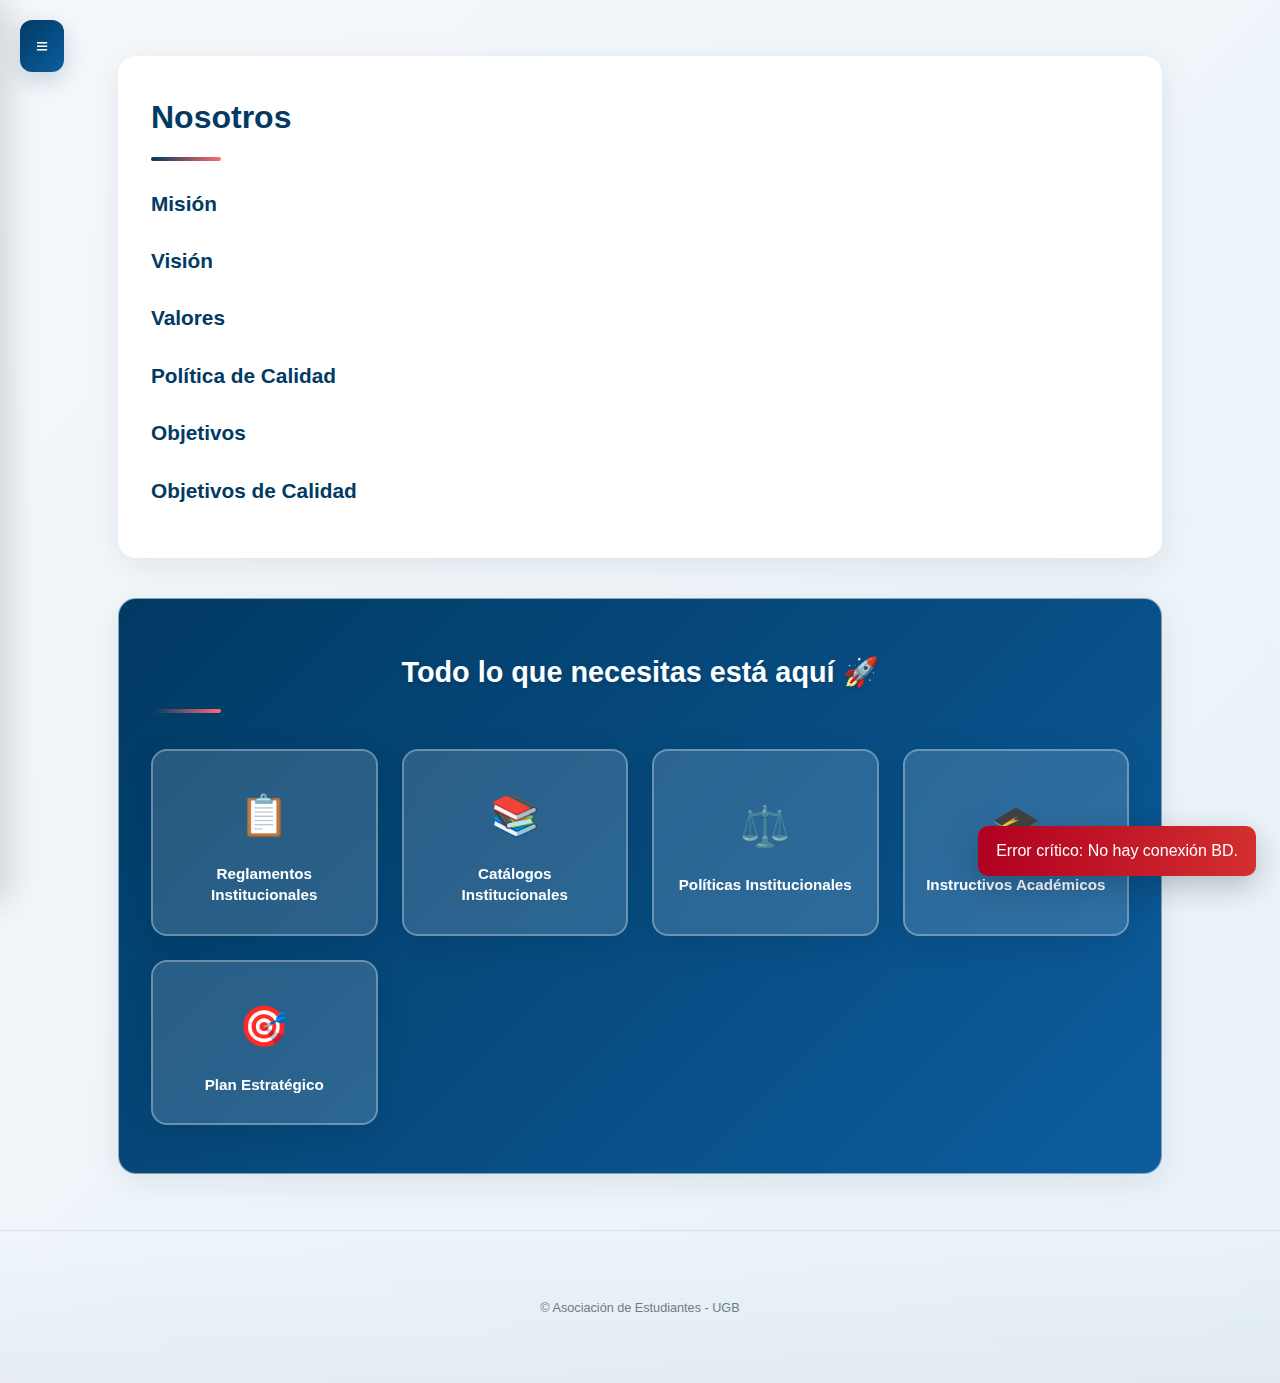
<file: about.html>
<!doctype html>
<html lang="es">
<head>
  <meta charset="utf-8" />
  <meta name="viewport" content="width=device-width, initial-scale=1" />
  <title>Nosotros - AESFACT</title>
  <link rel="stylesheet" href="css/styles.css">
</head>
<body>
  <button id="sidebar-toggle" class="sidebar-toggle">≡</button>
  <aside id="sidebar" class="sidebar">
    <div class="sidebar-logo">
      <img id="logo-img" src="img/Logo.jpg" alt="Logo AESFACT">
    </div>
    <div class="sidebar-header">
      <h2>Menú</h2>
    </div>
    <nav id="sidebar-nav" class="sidebar-nav"></nav>
  </aside>
  <div id="sidebar-overlay" class="sidebar-overlay"></div>

  <main class="container">
    <section class="card">
      <h2>Nosotros</h2>
      <h3>Misión</h3>
      <p id="mision"></p>
      <h3>Visión</h3>
      <p id="vision"></p>
      <h3>Valores</h3>
      <ul id="valores"></ul>
      <h3>Política de Calidad</h3>
      <p id="politica"></p>
      <h3>Objetivos</h3>
      <ul id="objetivos"></ul>
      <h3>Objetivos de Calidad</h3>
      <ul id="objetivos-calidad"></ul>
    </section>

    <section class="card resources-section">
      <h2>Todo lo que necesitas está aquí 🚀</h2>
      <div class="resources-grid">
        <a href="https://ugb.edu.sv/reglamentos/" target="_blank" rel="noopener noreferrer" class="resource-btn">
          <span class="btn-icon">📋</span>
          <span class="btn-text">Reglamentos Institucionales</span>
        </a>
        <a href="https://ugb.edu.sv/catalogos/" target="_blank" rel="noopener noreferrer" class="resource-btn">
          <span class="btn-icon">📚</span>
          <span class="btn-text">Catálogos Institucionales</span>
        </a>
        <a href="https://ugb.edu.sv/politicas/" target="_blank" rel="noopener noreferrer" class="resource-btn">
          <span class="btn-icon">⚖️</span>
          <span class="btn-text">Políticas Institucionales</span>
        </a>
        <a href="https://ugb.edu.sv/instructivos/" target="_blank" rel="noopener noreferrer" class="resource-btn">
          <span class="btn-icon">🎓</span>
          <span class="btn-text">Instructivos Académicos</span>
        </a>
        <a href="https://ugb.edu.sv/wp-content/download/pdf/Plan%20Estrat%C3%A9gico%20Institucional_Resumen.pdf" target="_blank" rel="noopener noreferrer" class="resource-btn">
          <span class="btn-icon">🎯</span>
          <span class="btn-text">Plan Estratégico</span>
        </a>
      </div>
    </section>
  </main>

  <footer class="site-footer"><div class="container"><small>&copy; Asociación de Estudiantes - UGB</small></div></footer>
  <script src="js/app.js"></script>
</body>
</html>
</file>
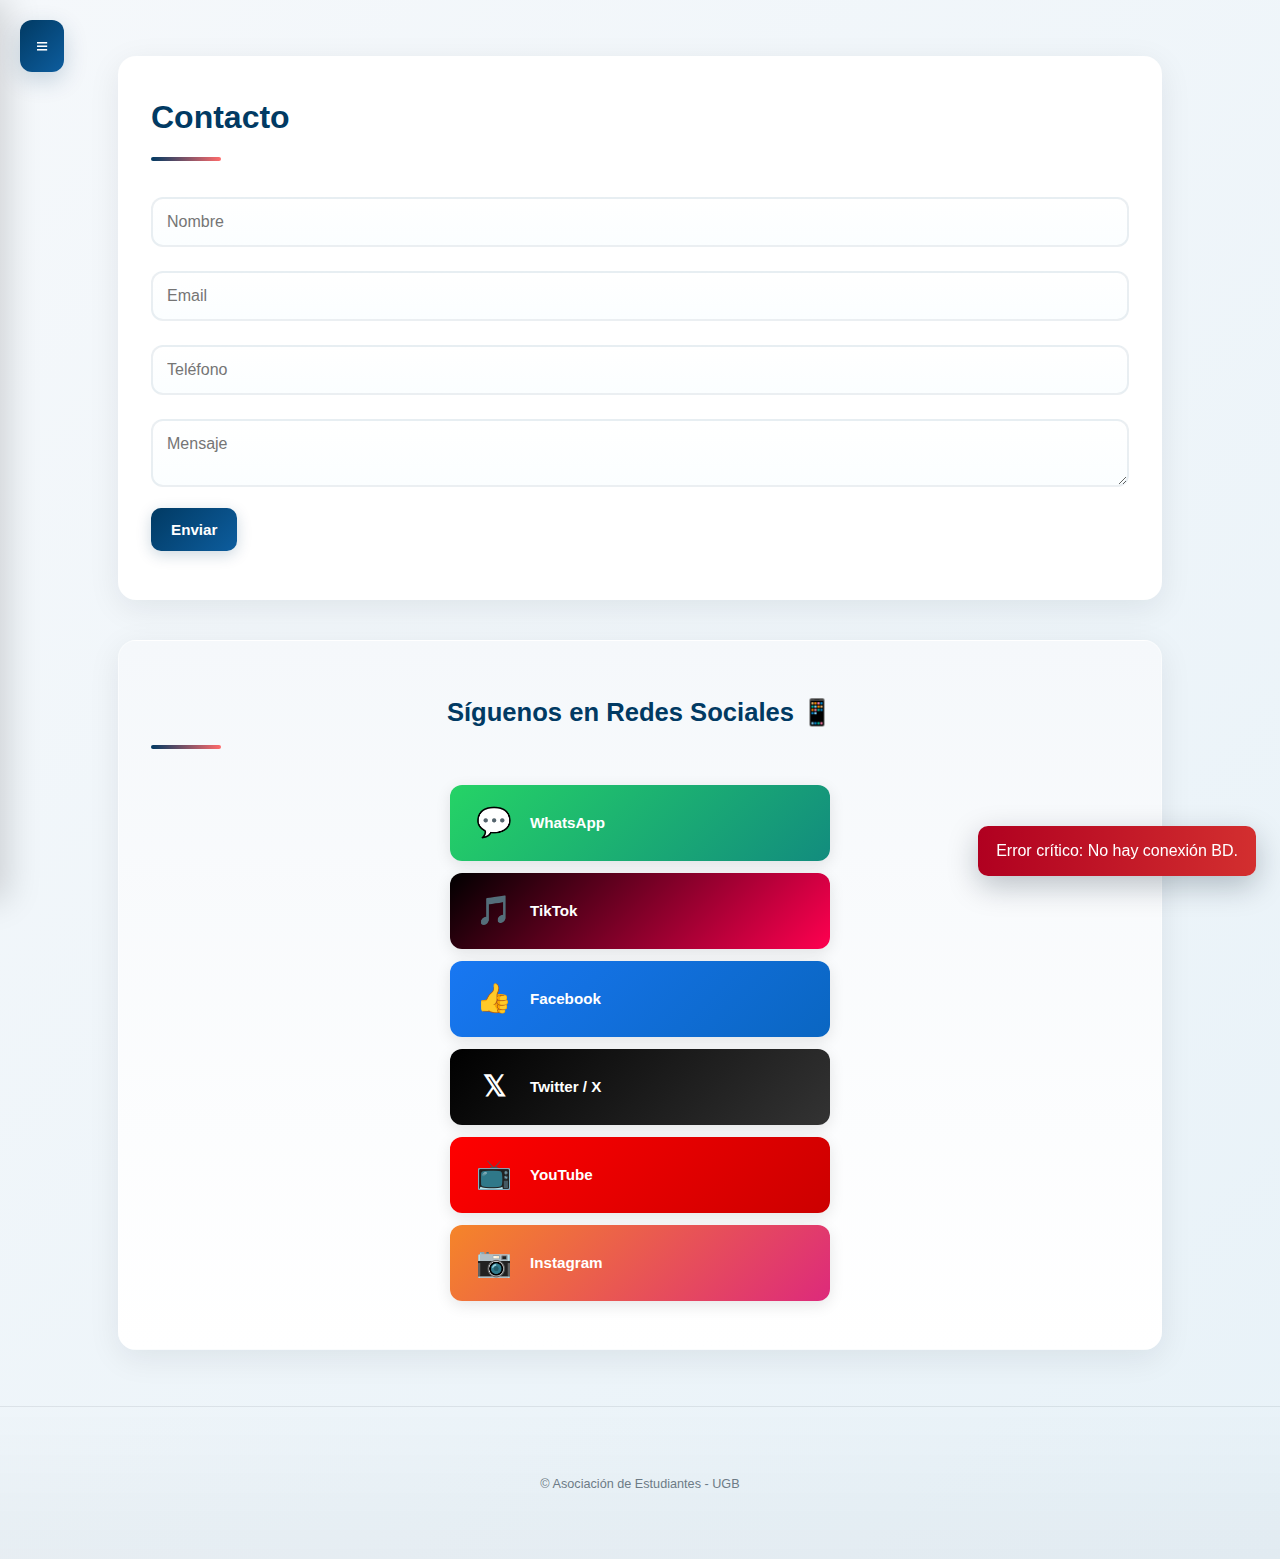
<file: contact.html>
<!doctype html>
<html lang="es">
<head>
  <meta charset="utf-8" />
  <meta name="viewport" content="width=device-width, initial-scale=1" />
  <title>Contacto - AESFACT</title>
  <link rel="stylesheet" href="css/styles.css">
</head>
<body>
  <button id="sidebar-toggle" class="sidebar-toggle">≡</button>
  <aside id="sidebar" class="sidebar">
    <div class="sidebar-logo">
      <img id="logo-img" src="img/Logo.jpg" alt="Logo AESFACT">
    </div>
    <div class="sidebar-header">
      <h2>Menú</h2>
    </div>
    <nav id="sidebar-nav" class="sidebar-nav"></nav>
  </aside>
  <div id="sidebar-overlay" class="sidebar-overlay"></div>

  <main class="container">
    <section class="card">
      <h2>Contacto</h2>
      <form id="contact-form">
        <input id="contact-name" placeholder="Nombre" required>
        <input id="contact-email" type="email" placeholder="Email" required>
        <input id="contact-phone" placeholder="Teléfono">
        <textarea id="contact-message" placeholder="Mensaje"></textarea>
        <button class="btn" type="submit">Enviar</button>
      </form>
      <p id="contact-sent" class="muted"></p>
    </section>

    <section class="card social-section">
      <h2>Síguenos en Redes Sociales 📱</h2>
      <div class="social-buttons">
        <a href="https://api.whatsapp.com/send/?phone=50326456500&text&app_absent=0" target="_blank" rel="noopener noreferrer" class="social-btn whatsapp">
          <span class="social-icon">💬</span>
          <span class="social-text">WhatsApp</span>
        </a>
        <a href="https://www.tiktok.com/@ugb.sv" target="_blank" rel="noopener noreferrer" class="social-btn tiktok">
          <span class="social-icon">🎵</span>
          <span class="social-text">TikTok</span>
        </a>
        <a href="https://www.facebook.com/ugboficial" target="_blank" rel="noopener noreferrer" class="social-btn facebook">
          <span class="social-icon">👍</span>
          <span class="social-text">Facebook</span>
        </a>
        <a href="https://twitter.com/ugb_sv" target="_blank" rel="noopener noreferrer" class="social-btn twitter">
          <span class="social-icon">𝕏</span>
          <span class="social-text">Twitter / X</span>
        </a>
        <a href="https://www.youtube.com/@ugb_sv" target="_blank" rel="noopener noreferrer" class="social-btn youtube">
          <span class="social-icon">📺</span>
          <span class="social-text">YouTube</span>
        </a>
        <a href="https://www.instagram.com/ugb.sv/" target="_blank" rel="noopener noreferrer" class="social-btn instagram">
          <span class="social-icon">📷</span>
          <span class="social-text">Instagram</span>
        </a>
      </div>
    </section>
  </main>

  <footer class="site-footer"><div class="container"><small>&copy; Asociación de Estudiantes - UGB</small></div></footer>
  <script src="js/app.js"></script>
</body>
</html>
</file>
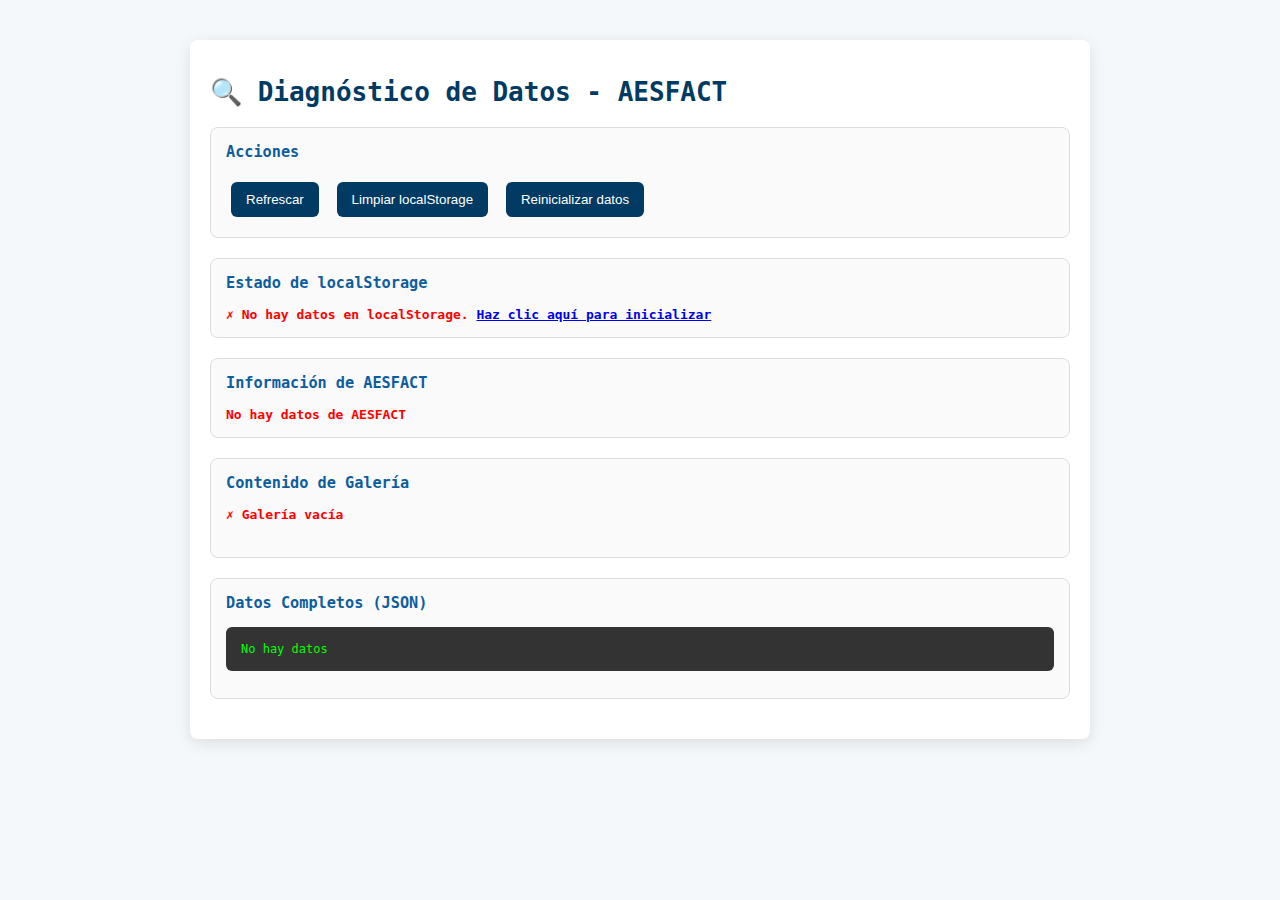
<file: diagnostico.html>
<!DOCTYPE html>
<html lang="es">
<head>
    <meta charset="UTF-8">
    <meta name="viewport" content="width=device-width, initial-scale=1.0">
    <title>Diagnóstico - AESFACT</title>
    <style>
        body { font-family: monospace; max-width: 900px; margin: 20px auto; padding: 20px; background: #f5f8fb; }
        .container { background: white; padding: 20px; border-radius: 8px; box-shadow: 0 4px 16px rgba(0,0,0,0.1); }
        h1 { color: #013a63; }
        .section { margin: 20px 0; border: 1px solid #ddd; padding: 15px; border-radius: 8px; background: #fafafa; }
        .section h3 { margin-top: 0; color: #0d5d9e; }
        pre { background: #333; color: #0f0; padding: 15px; border-radius: 6px; overflow-x: auto; font-size: 12px; }
        .gallery-list { display: flex; gap: 10px; flex-wrap: wrap; margin: 10px 0; }
        .gallery-item { width: 100px; height: 100px; border: 2px solid #ddd; border-radius: 6px; background: #f0f0f0; display: flex; align-items: center; justify-content: center; font-size: 12px; overflow: hidden; }
        .gallery-item img { width: 100%; height: 100%; object-fit: cover; }
        .success { color: green; font-weight: bold; }
        .error { color: red; font-weight: bold; }
        button { background: #013a63; color: white; border: none; padding: 10px 15px; border-radius: 6px; cursor: pointer; margin: 5px; }
        button:hover { background: #0d5d9e; }
    </style>
</head>
<body>
    <div class="container">
        <h1>🔍 Diagnóstico de Datos - AESFACT</h1>
        
        <div class="section">
            <h3>Acciones</h3>
            <button onclick="location.reload()">Refrescar</button>
            <button onclick="clearData()">Limpiar localStorage</button>
            <button onclick="location.href='initialize.html'">Reinicializar datos</button>
        </div>

        <div class="section">
            <h3>Estado de localStorage</h3>
            <div id="storage-status"></div>
        </div>

        <div class="section">
            <h3>Información de AESFACT</h3>
            <div id="aesfact-info"></div>
        </div>

        <div class="section">
            <h3>Contenido de Galería</h3>
            <div id="gallery-info"></div>
            <div id="gallery-preview" class="gallery-list"></div>
        </div>

        <div class="section">
            <h3>Datos Completos (JSON)</h3>
            <pre id="full-data"></pre>
        </div>
    </div>

    <script>
        const STORAGE_KEY = 'aesfact_data_v1';

        function clearData() {
            if (confirm('¿Estás seguro de que deseas limpiar todos los datos?')) {
                localStorage.removeItem(STORAGE_KEY);
                alert('localStorage limpiado');
                location.reload();
            }
        }

        function readData() {
            try {
                const raw = localStorage.getItem(STORAGE_KEY);
                return raw ? JSON.parse(raw) : null;
            } catch (e) {
                return null;
            }
        }

        const data = readData();

        // Storage status
        const storageEl = document.getElementById('storage-status');
        if (data) {
            storageEl.innerHTML = '<span class="success">✓ Datos encontrados en localStorage</span>';
        } else {
            storageEl.innerHTML = '<span class="error">✗ No hay datos en localStorage. <a href="initialize.html">Haz clic aquí para inicializar</a></span>';
        }

        // AESFACT info
        const aesEl = document.getElementById('aesfact-info');
        if (data && data.aesfact) {
            const aes = data.aesfact;
            aesEl.innerHTML = `
                <p><strong>Año:</strong> ${aes.year}</p>
                <p><strong>Imagen guardada:</strong> ${aes.image ? '✓ Sí (' + Math.round(aes.image.length / 1024) + ' KB)' : '✗ No'}</p>
                ${aes.image ? '<p><img src="' + aes.image + '" style="max-width: 200px; border: 2px solid #ddd; border-radius: 6px;"></p>' : ''}
            `;
        } else {
            aesEl.innerHTML = '<span class="error">No hay datos de AESFACT</span>';
        }

        // Gallery info
        const galEl = document.getElementById('gallery-info');
        const galPreview = document.getElementById('gallery-preview');
        if (data && data.gallery && data.gallery.length > 0) {
            galEl.innerHTML = `<span class="success">✓ Galería con ${data.gallery.length} imagen(es)</span>`;
            data.gallery.forEach((img, idx) => {
                const div = document.createElement('div');
                div.className = 'gallery-item';
                if (img && img.startsWith('data:')) {
                    div.innerHTML = '<img src="' + img + '">';
                } else {
                    div.innerHTML = '<span style="font-size: 10px;">URL: ' + (img ? img.substring(0, 20) + '...' : 'vacío') + '</span>';
                }
                galPreview.appendChild(div);
            });
        } else {
            galEl.innerHTML = '<span class="error">✗ Galería vacía</span>';
        }

        // Full data
        const fullEl = document.getElementById('full-data');
        if (data) {
            fullEl.textContent = JSON.stringify(data, null, 2).substring(0, 2000) + '\n... (datos truncados para brevedad)';
        } else {
            fullEl.textContent = 'No hay datos';
        }
    </script>
</body>
</html>
</file>
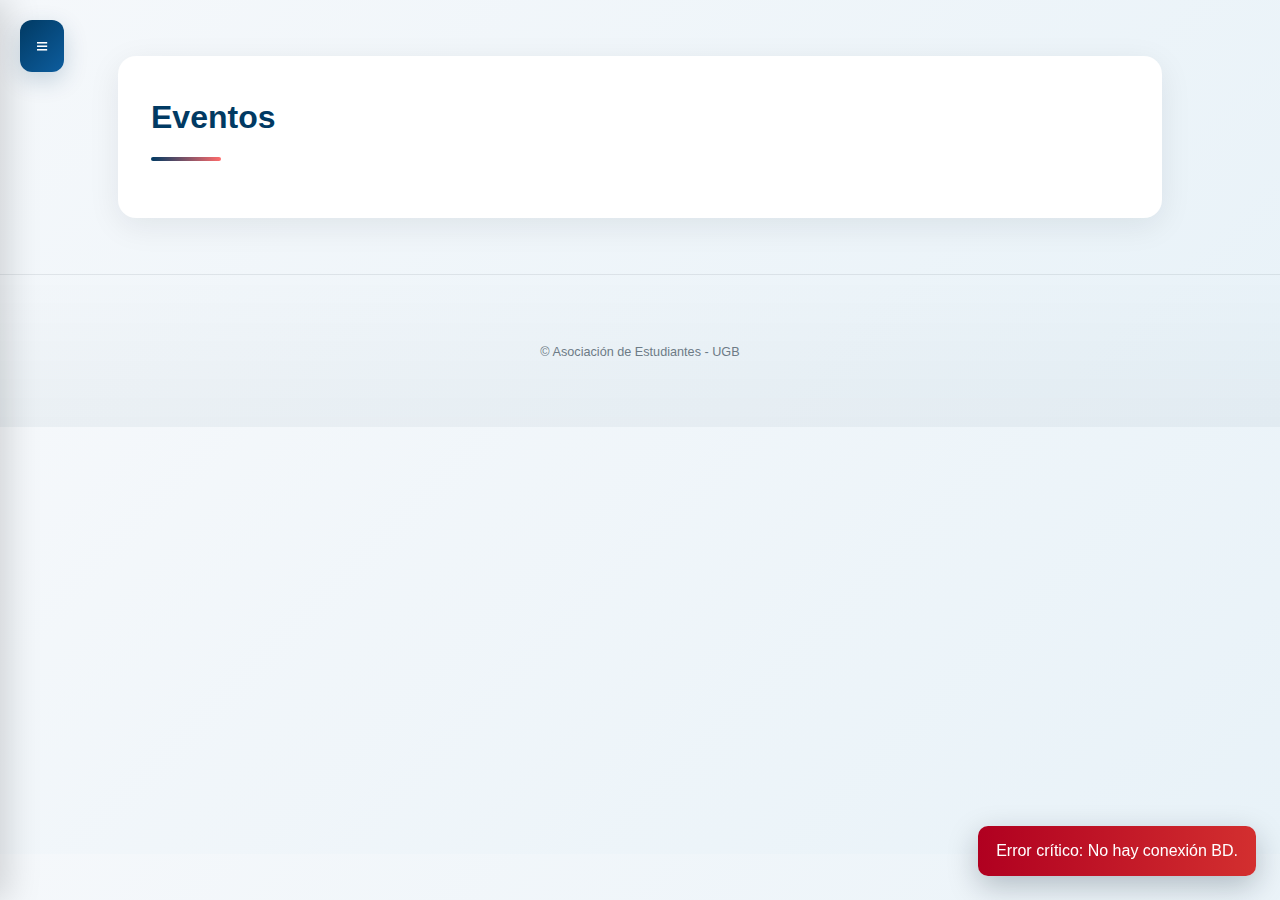
<file: events.html>
<!doctype html>
<html lang="es">
<head>
  <meta charset="utf-8" />
  <meta name="viewport" content="width=device-width, initial-scale=1" />
  <title>Eventos - AESFACT</title>
  <link rel="stylesheet" href="css/styles.css">
</head>
<body>
  <button id="sidebar-toggle" class="sidebar-toggle">≡</button>
  <aside id="sidebar" class="sidebar">
    <div class="sidebar-logo">
      <img id="logo-img" src="img/Logo.jpg" alt="Logo AESFACT">
    </div>
    <div class="sidebar-header">
      <h2>Menú</h2>
    </div>
    <nav id="sidebar-nav" class="sidebar-nav"></nav>
  </aside>
  <div id="sidebar-overlay" class="sidebar-overlay"></div>

  <main class="container">
    <section class="card">
      <h2>Eventos</h2>
      <div id="events-list" class="grid"></div>
    </section>
  </main>

  <footer class="site-footer"><div class="container"><small>&copy; Asociación de Estudiantes - UGB</small></div></footer>
  <script src="js/app.js"></script>
</body>
</html>
</file>
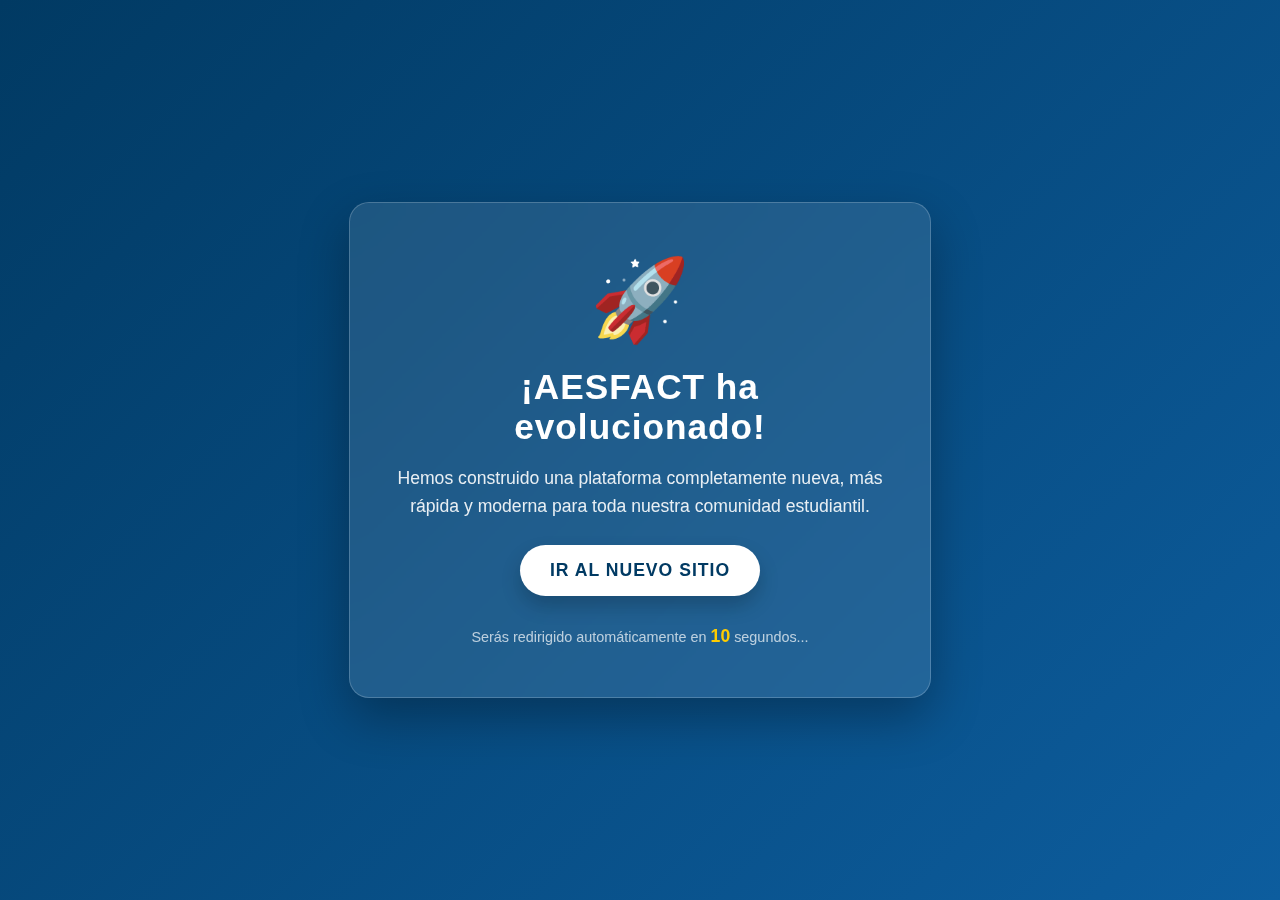
<file: mantenimiento.html>
<!DOCTYPE html>
<html lang="es">
<head>
    <meta charset="UTF-8">
    <meta name="viewport" content="width=device-width, initial-scale=1.0">
    <title>¡Nos Mudamos! - AESFACT</title>
    <style>
        :root {
            --blue-accent: #013a63;
            --blue-light: #0d5d9e;
            --bg-color: #f5f8fb;
        }
        
        body {
            margin: 0;
            padding: 0;
            font-family: 'Segoe UI', Tahoma, Geneva, Verdana, sans-serif;
            background: linear-gradient(135deg, var(--blue-accent), var(--blue-light));
            height: 100vh;
            display: flex;
            align-items: center;
            justify-content: center;
            color: #ffffff;
            text-align: center;
            overflow: hidden;
        }

        .container {
            background: rgba(255, 255, 255, 0.1);
            backdrop-filter: blur(10px);
            padding: 50px 40px;
            border-radius: 20px;
            box-shadow: 0 20px 50px rgba(0, 0, 0, 0.3);
            border: 1px solid rgba(255, 255, 255, 0.2);
            max-width: 500px;
            width: 90%;
            animation: floatUp 0.8s ease-out forwards;
        }

        .icon {
            font-size: 5rem;
            margin-bottom: 20px;
            animation: liftoff 2s infinite alternate ease-in-out;
            display: inline-block;
        }

        h1 {
            font-size: 2.2rem;
            margin: 0 0 15px 0;
            font-weight: 800;
            letter-spacing: 1px;
        }

        p {
            font-size: 1.1rem;
            line-height: 1.6;
            margin-bottom: 25px;
            color: rgba(255, 255, 255, 0.9);
        }

        .btn {
            display: inline-block;
            background: #ffffff;
            color: var(--blue-accent);
            text-decoration: none;
            padding: 15px 30px;
            font-size: 1.1rem;
            font-weight: bold;
            border-radius: 50px;
            box-shadow: 0 10px 20px rgba(0, 0, 0, 0.2);
            transition: all 0.3s ease;
            text-transform: uppercase;
            letter-spacing: 1px;
        }

        .btn:hover {
            transform: translateY(-5px) scale(1.05);
            box-shadow: 0 15px 25px rgba(0, 0, 0, 0.3);
            background: #f0f0f0;
        }

        .countdown-text {
            margin-top: 30px;
            font-size: 0.9rem;
            color: rgba(255, 255, 255, 0.7);
        }

        #timer {
            font-weight: bold;
            color: #ffcc00;
            font-size: 1.1rem;
        }

        /* Animaciones */
        @keyframes floatUp {
            from { opacity: 0; transform: translateY(40px); }
            to { opacity: 1; transform: translateY(0); }
        }

        @keyframes liftoff {
            from { transform: translateY(0px); }
            to { transform: translateY(-15px); }
        }
    </style>
</head>
<body>

    <div class="container">
        <div class="icon">🚀</div>
        <h1>¡AESFACT ha evolucionado!</h1>
        <p>Hemos construido una plataforma completamente nueva, más rápida y moderna para toda nuestra comunidad estudiantil.</p>
        
        <a href="https://aesfact.github.io/aesfact-web2/" class="btn" id="redirect-btn">Ir al Nuevo Sitio</a>

        <div class="countdown-text">
            Serás redirigido automáticamente en <span id="timer">10</span> segundos...
        </div>
    </div>

    <script>
        // 1. Pon aquí el enlace de tu nueva página web
        const NUEVA_WEB = "https://aesfact.github.io/aesfact-web2/"; 
        
        let segundosRestantes = 10;
        const timerElement = document.getElementById('timer');
        const btnElement = document.getElementById('redirect-btn');

        // Asegurar que el botón también apunte al lugar correcto dinámicamente
        btnElement.href = NUEVA_WEB;

        // 2. Iniciar el contador regresivo
        const intervalo = setInterval(() => {
            segundosRestantes--;
            timerElement.textContent = segundosRestantes;

            if (segundosRestantes <= 0) {
                clearInterval(intervalo);
                window.location.href = NUEVA_WEB; // Teletransporte automático
            }
        }, 1000); // 1000 milisegundos = 1 segundo
    </script>

</body>
</html>
</file>
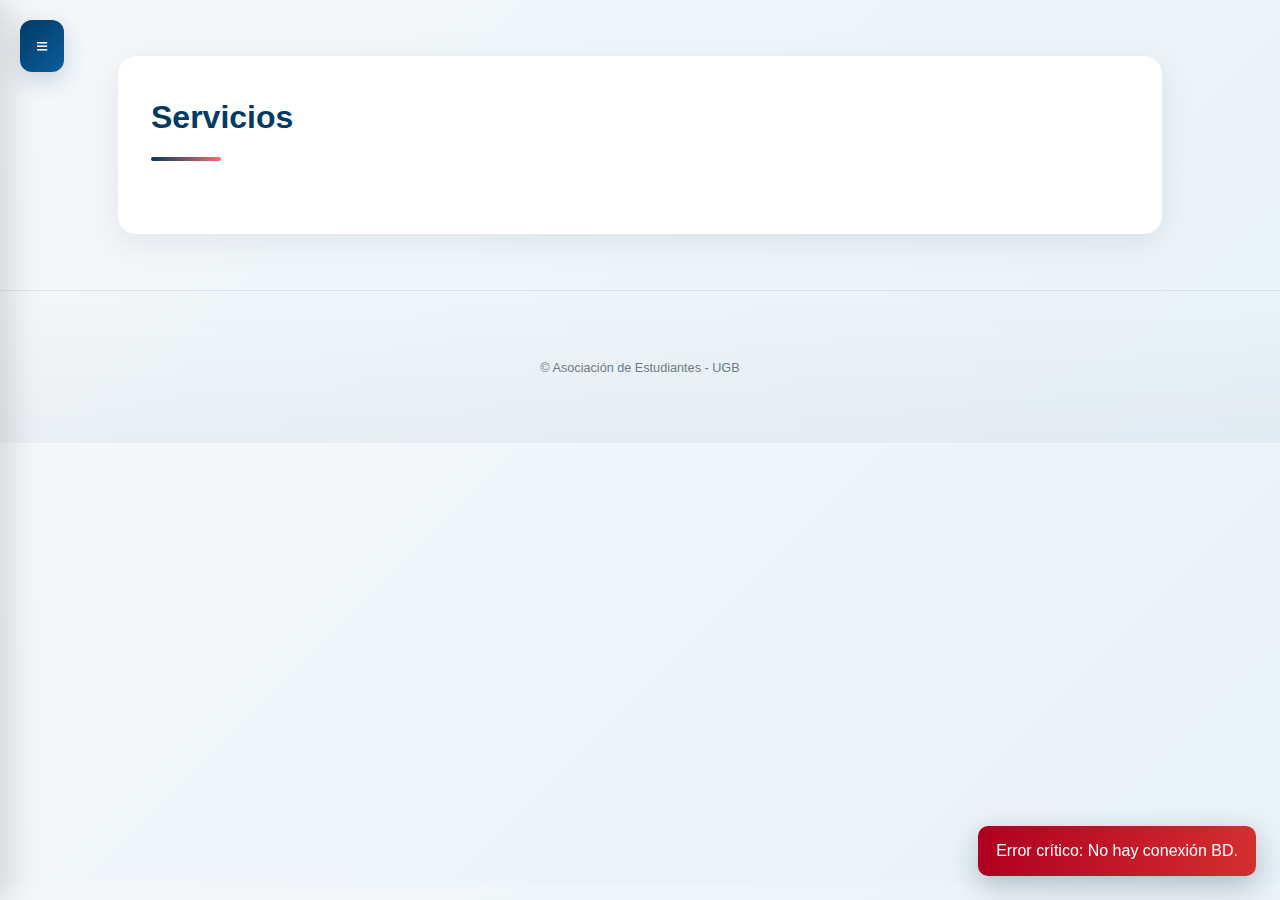
<file: services.html>
<!doctype html>
<html lang="es">
<head>
  <meta charset="utf-8" />
  <meta name="viewport" content="width=device-width, initial-scale=1" />
  <title>Servicios - AESFACT</title>
  <link rel="stylesheet" href="css/styles.css">
</head>
<body>
  <button id="sidebar-toggle" class="sidebar-toggle">≡</button>
  <aside id="sidebar" class="sidebar">
    <div class="sidebar-logo">
      <img id="logo-img" src="img/Logo.jpg" alt="Logo AESFACT">
    </div>
    <div class="sidebar-header">
      <h2>Menú</h2>
    </div>
    <nav id="sidebar-nav" class="sidebar-nav"></nav>
  </aside>
  <div id="sidebar-overlay" class="sidebar-overlay"></div>

  <main class="container">
    <section class="card">
      <h2>Servicios</h2>
      <ul id="services-list" class="grid"></ul>
    </section>
  </main>

  <footer class="site-footer"><div class="container"><small>&copy; Asociación de Estudiantes - UGB</small></div></footer>
  <script src="js/app.js"></script>
</body>
</html>
</file>
<file: css/styles.css>
:root{
  --blue:#04293a;
  --blue-accent:#013a63;
  --blue-light:#0d5d9e;
  --bg:#f5f8fb;
  --card:#ffffff;
  --muted:#6d7b86;
  --accent:#ff6b6b;
  --glass: rgba(255,255,255,0.6);
}
*{box-sizing:border-box}
body{font-family:'Segoe UI', Trebuchet MS, sans-serif;margin:0;background:linear-gradient(135deg,var(--bg),#e8f2f8);color:var(--blue-accent);-webkit-font-smoothing:antialiased;line-height:1.6}
html{scroll-behavior:smooth}
.container{max-width:1100px;margin:0 auto;padding:28px}

/* Sidebar */
.sidebar-toggle{position:fixed;top:20px;left:20px;z-index:60;background:linear-gradient(135deg,var(--blue-accent),var(--blue-light));color:var(--card);border:0;padding:14px 16px;border-radius:12px;cursor:pointer;font-weight:700;font-size:1.3rem;box-shadow:0 8px 24px rgba(1,58,99,0.2);transition:all .3s ease}
.sidebar-toggle:hover{transform:translateY(-3px);box-shadow:0 12px 32px rgba(1,58,99,0.3)}
.sidebar-toggle:active{transform:translateY(-1px)}
.sidebar{position:fixed;left:-320px;top:0;width:320px;height:100vh;background:linear-gradient(180deg,var(--blue-accent),var(--blue));color:var(--card);backdrop-filter:blur(10px);z-index:55;transition:left .35s cubic-bezier(0.4,0,0.2,1);overflow-y:auto;box-shadow:8px 0 32px rgba(0,0,0,0.15)}
.sidebar.open{left:0}
.sidebar-logo{padding:28px 20px;text-align:center;border-bottom:1px solid rgba(255,255,255,0.1);background:linear-gradient(180deg,rgba(255,255,255,0.05),transparent)}
.sidebar-logo img{width:90px;height:90px;border-radius:50%;object-fit:cover;border:4px solid rgba(255,255,255,0.2);transition:all .3s ease;box-shadow:0 4px 12px rgba(0,0,0,0.2)}
.sidebar-logo img:hover{transform:scale(1.1) rotate(5deg);border-color:var(--accent)}
.sidebar-header{padding:18px 20px;border-bottom:1px solid rgba(255,255,255,0.1)}
.sidebar-header h2{margin:0;font-size:0.95rem;color:rgba(255,255,255,0.9);text-transform:uppercase;letter-spacing:1.2px;font-weight:700}
.sidebar-nav{padding:12px 0;list-style:none;margin:0}
.sidebar-nav a{display:block;padding:14px 20px;color:rgba(255,255,255,0.8);text-decoration:none;transition:all .25s ease;border-left:4px solid transparent;font-weight:500}
.sidebar-nav a:hover{background:rgba(255,255,255,0.08);color:var(--card);border-left-color:var(--accent);padding-left:24px}
.sidebar-nav a.active{background:rgba(255,255,255,0.12);color:var(--card);border-left-color:var(--accent)}
.sidebar-overlay{position:fixed;top:0;left:0;right:0;bottom:0;background:rgba(0,0,0,0.5);z-index:50;opacity:0;pointer-events:none;transition:opacity .35s ease;backdrop-filter:blur(2px)}
.sidebar-overlay.open{opacity:1;pointer-events:auto}

.site-header{background:transparent;padding:0;margin-bottom:0}
.site-header .container{padding-left:28px;padding-right:28px}
.brand{margin:0;font-weight:700;color:var(--blue-accent);font-size:1.1rem;display:none}
.hero{padding:64px 12px 40px;text-align:center;margin-left:60px}
.hero h2{margin:6px 0;font-size:2rem;color:var(--blue-accent)}
.hero p{color:var(--muted);margin-top:6px}
.links-grid{display:grid;grid-template-columns:repeat(auto-fit,minmax(160px,1fr));gap:14px;margin-top:22px}
.link-card{display:block;text-decoration:none;color:var(--blue-accent);padding:18px;border-radius:12px;background:linear-gradient(180deg,var(--card),#fbfeff);box-shadow:0 10px 30px rgba(2,24,38,0.05);text-align:center;font-weight:700}
.card{background:var(--card);padding:32px;border-radius:18px;margin:28px 0;box-shadow:0 8px 32px rgba(2,24,38,0.08);transition:all .3s cubic-bezier(0.4,0,0.2,1);border:1px solid rgba(255,255,255,0.5);line-height:1.8}
.card:hover{transform:translateY(-8px);box-shadow:0 20px 48px rgba(2,24,38,0.15)}
.card h2{color:var(--blue-accent);font-size:2rem;margin-top:0;margin-bottom:24px;position:relative;padding-bottom:14px;font-weight:700}
.card h2::after{content:'';position:absolute;bottom:0;left:0;width:70px;height:4px;background:linear-gradient(90deg,var(--blue-accent),var(--accent));border-radius:2px;animation:slideIn .6s ease}
.card h3{color:var(--blue-accent);font-size:1.3rem;margin-top:20px;margin-bottom:14px;font-weight:600}
.card h4{color:var(--blue-light);font-size:1.1rem;margin-top:12px;margin-bottom:8px;font-weight:600}
.muted{color:var(--muted);font-size:0.95rem;font-weight:500}
input,textarea,select{width:100%;padding:14px;margin:12px 0;border:2px solid rgba(3,55,87,0.08);border-radius:12px;background:linear-gradient(180deg,#fff,#fbfeff);transition:all .3s ease;font-size:1rem;font-family:inherit}
input:focus,textarea:focus,select:focus{outline:none;border-color:var(--blue-light);box-shadow:0 0 0 4px rgba(13,93,158,0.1);background:#fff}
.site-footer{padding:36px 0;text-align:center;color:var(--muted);background:linear-gradient(180deg,transparent,rgba(2,24,38,0.03));border-top:1px solid rgba(2,24,38,0.05);font-size:0.95rem}
.admin .card{max-width:900px;margin:12px auto}
.hidden{display:none}

/* Login panel tweaks */
.login-panel{max-width:480px;margin:72px auto;padding:36px;text-align:center;border-radius:16px}
.login-panel h2{margin:0 0 8px;color:var(--blue-accent)}
.login-panel input{padding:14px;margin:10px 0;border-radius:10px;font-size:1rem}


/* Listas de valores */
#valores{list-style:none;padding:0;margin:0}
#valores li{padding:18px 20px;background:linear-gradient(135deg,rgba(13,93,158,0.08),rgba(255,107,107,0.05));border-left:5px solid var(--blue-light);border-radius:10px;margin-bottom:14px;transition:all .3s cubic-bezier(0.4,0,0.2,1);font-weight:500;color:var(--blue-accent);position:relative;padding-left:28px}
#valores li::before{content:'✓';position:absolute;left:10px;color:var(--accent);font-weight:700;font-size:1.2rem}
#valores li:hover{background:linear-gradient(135deg,rgba(13,93,158,0.15),rgba(255,107,107,0.12));transform:translateX(8px);border-left-color:var(--accent);box-shadow:0 4px 16px rgba(13,93,158,0.1)}

/* Grid para integrantes y noticias */
.grid{display:grid;grid-template-columns:repeat(auto-fit,minmax(280px,1fr));gap:20px;margin-top:16px}

/* Tarjetas de integrantes */
.grid > div{background:var(--card);padding:24px;border-radius:14px;box-shadow:0 4px 16px rgba(2,24,38,0.06);transition:all .3s ease;border:1px solid rgba(2,24,38,0.04);display:flex;gap:16px;align-items:flex-start}
.grid > div:hover{transform:translateY(-10px);box-shadow:0 16px 40px rgba(2,24,38,0.12)}
.grid > div img{border-radius:12px;border:3px solid var(--blue-light);width:80px;height:80px;object-fit:cover;flex-shrink:0}
.grid > div h4{margin:0;color:var(--blue-accent);font-size:1.1rem}
.grid > div p{margin:4px 0;font-size:0.95rem}

/* Estilo mejorado para miembros */
.member-card{background:linear-gradient(135deg,var(--card),#fbfeff);padding:32px;border-radius:14px;box-shadow:0 4px 16px rgba(2,24,38,0.08);transition:all .3s cubic-bezier(0.4,0,0.2,1);border:1px solid rgba(13,93,158,0.15);display:flex;gap:24px;align-items:flex-start}
.member-card:hover{transform:translateY(-12px);box-shadow:0 20px 48px rgba(13,93,158,0.15);border-color:var(--blue-light)}
.member-card img{border-radius:50%;border:6px solid var(--blue-accent);width:220px;height:220px;object-fit:cover;flex-shrink:0;box-shadow:0 12px 32px rgba(1,58,99,0.3);cursor:pointer;transition:all .3s cubic-bezier(0.4,0,0.2,1)}
.member-card img:hover{transform:scale(1.08) rotate(-2deg);box-shadow:0 16px 48px rgba(1,58,99,0.4);border-color:var(--blue-light)}
.member-card > div{flex:1}
.member-card h4{margin:0 0 8px;color:var(--blue-accent);font-size:1.35rem;font-weight:700}
.member-card .muted{color:var(--blue-light);font-weight:600;font-size:1.05rem;margin:4px 0}
.member-card p{margin:8px 0;font-size:1.05rem;color:var(--blue-accent);line-height:1.5}

/* Members: cuadrantes (agrupación por roles) */
.members-grid{display:flex;flex-direction:column;gap:20px;margin-top:16px}
.quadrant{padding:18px;border-radius:12px}
.quadrant h3{margin-top:0;margin-bottom:12px;color:var(--blue-accent);font-size:1.2rem}
.quadrant-grid{display:grid;grid-template-columns:repeat(auto-fit,minmax(240px,1fr));gap:16px}
.quadrant .member-card{padding:18px;align-items:center}
.quadrant .member-card img{width:120px;height:120px;border-width:4px}
.quadrant p.muted{grid-column:1/-1;margin:8px 0}

/* Photo viewer modal */
.photo-viewer{position:fixed;inset:0;display:flex;align-items:center;justify-content:center;background:rgba(0,0,0,0.85);z-index:130;opacity:0;pointer-events:none;transition:opacity .3s ease}
.photo-viewer.open{opacity:1;pointer-events:auto}
.photo-viewer img{max-width:90vw;max-height:90vh;object-fit:contain;border-radius:12px;box-shadow:0 20px 80px rgba(0,0,0,0.5);animation:zoomIn .3s ease}
.photo-viewer-close{position:absolute;top:30px;right:30px;width:50px;height:50px;background:rgba(255,255,255,0.2);border:none;color:white;font-size:28px;cursor:pointer;border-radius:50%;transition:all .2s;display:flex;align-items:center;justify-content:center}
.photo-viewer-close:hover{background:rgba(255,255,255,0.4);transform:rotate(90deg)}

@keyframes zoomIn{from{transform:scale(0.8);opacity:0}to{transform:scale(1);opacity:1}}

/* Tarjetas de noticias - MEJORADAS */
#news-list{grid-template-columns:repeat(auto-fit,minmax(280px,1fr));gap:20px}
#news-list article{
  background:var(--card);
  padding:0;
  border-radius:14px;
  box-shadow:0 4px 16px rgba(2,24,38,0.06);
  transition:all .3s ease;
  border:1px solid rgba(2,24,38,0.04);
  display:flex;flex-direction:column;
  height:100%;
  overflow:hidden;
}
#news-list article:hover{transform:translateY(-10px);box-shadow:0 16px 40px rgba(2,24,38,0.12)}
#news-list article img{
  width:100%;
  height:200px;
  object-fit:cover;
  display:block;
  background:linear-gradient(135deg,#04293a,#0d5d9e);
}
#news-list article .news-content{
  padding:20px;
  display:flex;flex-direction:column;
  flex:1;
}
#news-list article h4{
  color:var(--blue-light);
  margin:0 0 6px 0;
  font-size:1.1rem;
  line-height:1.3;
  font-weight:600;
}
#news-list article small{
  color:var(--accent);
  font-weight:600;
  display:block;
  margin-bottom:12px;
  font-size:0.85rem;
}
#news-list article p{
  color:var(--muted);
  line-height:1.5;
  margin:0 0 12px 0;
  font-size:0.95rem;
  flex:1;
  display:-webkit-box;
  -webkit-line-clamp:2;
  -webkit-box-orient:vertical;
  overflow:hidden;
}
#news-list article .read-more{
  display:inline-block;
  color:var(--blue-light);
  font-weight:600;
  cursor:pointer;
  font-size:0.9rem;
  transition:all .2s ease;
  text-decoration:none;
}
#news-list article .read-more:hover{
  color:var(--blue-accent);
  text-decoration:underline;
}

.gallery{display:flex;flex-wrap:wrap;gap:18px;margin-top:20px}
.gallery-item{position:relative;display:inline-block}
.gallery img{width:300px;height:240px;border-radius:14px;object-fit:cover;box-shadow:0 8px 28px rgba(2,24,38,0.12);transition:all .3s ease;border:3px solid rgba(255,255,255,0.8);cursor:pointer}
.gallery img:hover{transform:scale(1.06) translateY(-10px);box-shadow:0 20px 48px rgba(2,24,38,0.18)}
.gallery-item .gallery-source{position:absolute;bottom:0;left:0;right:0;background:linear-gradient(180deg,transparent,rgba(0,0,0,0.7));color:white;padding:12px;border-radius:0 0 14px 14px;font-size:0.85rem;font-weight:600;opacity:0;transition:opacity .3s ease}
.gallery-item:hover .gallery-source{opacity:1}

/* Botones */
.btn{background:linear-gradient(135deg,var(--blue-accent),var(--blue-light));color:var(--card);border:0;padding:13px 20px;border-radius:10px;cursor:pointer;font-weight:700;transition:all .25s ease;box-shadow:0 4px 15px rgba(1,58,99,0.2);font-size:0.95rem}
.btn:hover{transform:translateY(-3px);box-shadow:0 8px 25px rgba(1,58,99,0.35)}
.btn:active{transform:translateY(-1px)}

/* Animaciones */
@keyframes fadeInUp{from{transform:translateY(20px);opacity:0}to{transform:none;opacity:1}}
@keyframes slideInLeft{from{transform:translateX(-30px);opacity:0}to{transform:none;opacity:1}}
@keyframes slideIn{from{width:0}to{width:70px}}
@keyframes pulse{0%,100%{opacity:1}50%{opacity:0.7}}

.card{animation:fadeInUp .6s ease both}
.card:nth-child(1){animation-delay:0}
.card:nth-child(2){animation-delay:.1s}
.card:nth-child(3){animation-delay:.2s}
.grid > div, #news-list article{animation:fadeInUp .5s ease both}
.sidebar-nav a{animation:slideInLeft .4s ease both}
.sidebar-nav a:nth-child(1){animation-delay:.1s}
.sidebar-nav a:nth-child(2){animation-delay:.15s}
.sidebar-nav a:nth-child(3){animation-delay:.2s}

@media(max-width:900px){
  .hero{margin-left:0;padding:40px 12px}
  .site-header .container{padding-left:28px}
  .card{padding:24px}
  .card h2{font-size:1.6rem}
  .gallery{gap:12px}
  .gallery img{width:100%;max-width:300px;height:auto}
  .grid{grid-template-columns:1fr}
  .grid > div{flex-direction:column;align-items:center;text-align:center}
  #news-list{grid-template-columns:repeat(auto-fit,minmax(260px,1fr));gap:16px}
}

@media(max-width:600px){
  .container{padding:16px}
  .card{padding:20px;margin:16px 0}
  .card h2{font-size:1.3rem}
  .card h3{font-size:1.05rem}
  #news-list{grid-template-columns:1fr;gap:14px}
  #news-list article img{height:180px}
  #news-list article .news-content{padding:16px}
  #news-list article h4{font-size:1rem}
  #news-list article p{font-size:0.9rem;-webkit-line-clamp:2}
}

@media(max-width:768px){
  .container{padding:16px}
  .card{padding:20px;margin:20px 0}
  .card h2{font-size:1.4rem;padding-bottom:10px}
  .card h3{font-size:1.1rem}
  .sidebar-toggle{padding:11px 13px;font-size:1.1rem}
  .sidebar{width:280px;left:-280px}
  .sidebar-logo img{width:70px;height:70px}
}

/* Admin layout */
.admin-layout{display:flex;gap:20px}
.admin-nav{width:220px;flex:0 0 220px;background:linear-gradient(180deg,var(--card),#f7fbff);border-radius:12px;padding:12px;height:70vh;overflow:auto;box-shadow:0 8px 30px rgba(2,24,38,0.06)}
.admin-nav a{display:block;padding:10px;border-radius:8px;color:var(--blue-accent);text-decoration:none;margin-bottom:6px;font-weight:700}
.admin-nav a:hover{background:var(--blue-light);color:#fff}
.admin-content{flex:1;max-height:72vh;overflow:auto;padding-right:6px}
.admin-section{margin-bottom:18px}
.admin-actions{display:flex;gap:10px;align-items:center}
.media-preview{margin-top:10px}
.media-preview img{max-width:160px;border-radius:8px;box-shadow:0 6px 20px rgba(2,24,38,0.12)}

/* Toasts */
.toast{position:fixed;right:24px;bottom:24px;background:linear-gradient(90deg,var(--blue-accent),var(--blue-light));color:#fff;padding:12px 18px;border-radius:10px;box-shadow:0 10px 30px rgba(2,24,38,0.25);z-index:999;transform:translateY(10px);opacity:0;transition:all .36s ease}
.toast.show{opacity:1;transform:none}
.toast.hidden{opacity:0;pointer-events:none}
.toast.error{background:linear-gradient(90deg,#b00020,#d32f2f)}
.toast.success{background:linear-gradient(90deg,#0b8457,#1fb97a)}

/* Admin card animations */
.admin .card{transition:transform .28s ease,box-shadow .28s ease}
.admin .card:hover{transform:translateY(-6px);box-shadow:0 18px 48px rgba(2,24,38,0.12)}

/* Carousel simple styles */
.carousel{position:relative;border-radius:12px;overflow:hidden}
.carousel{aspect-ratio:16/9}
.carousel-slides{position:relative;height:100%}
.carousel-slide{position:absolute;inset:0;background-size:cover;background-position:center;opacity:0;transition:opacity .6s ease,transform .6s ease;display:flex;align-items:flex-end;background-color:rgba(2,24,38,0.04)}
.carousel-slide.active{opacity:1}
.carousel-caption{
  position:absolute;left:0;right:0;bottom:0;
  background:linear-gradient(180deg,rgba(0,0,0,0.08),rgba(0,0,0,0.78));
  color:#fff;padding:18px 0;width:100%;
  box-shadow:0 -6px 30px rgba(0,0,0,0.45);
  backdrop-filter:blur(6px);
}
.carousel-caption .content{max-width:1100px;margin:0 auto;padding:0 22px}
.carousel-caption h3{margin:6px 0 6px;font-size:1.6rem;line-height:1.05;color:#fff;font-weight:800;text-shadow:0 6px 18px rgba(0,0,0,0.6)}
.carousel-caption small{display:block;color:rgba(255,235,200,0.95);font-weight:700;margin-bottom:8px}
.carousel-caption p{margin:0;color:hsla(0,0%,100%,0.95);font-size:1rem;line-height:1.45;text-shadow:0 3px 10px rgba(0,0,0,0.35)}
.carousel-controls{position:absolute;top:50%;left:0;right:0;display:flex;justify-content:space-between;transform:translateY(-50%);pointer-events:none}
.carousel-controls button{pointer-events:auto;background:rgba(0,0,0,0.45);border:0;color:#fff;padding:10px 14px;margin:0 12px;border-radius:8px;cursor:pointer}
.carousel-indicators{position:absolute;left:50%;transform:translateX(-50%);bottom:12px;display:flex;gap:8px}
.carousel-indicators .dot{width:12px;height:12px;border-radius:50%;background:rgba(255,255,255,0.5);border:0;cursor:pointer}
.carousel-indicators .dot.active{background:var(--accent)}

@media(max-width:900px){
  .carousel{aspect-ratio:16/9}
  .carousel-caption .content{padding:0 18px}
  .carousel-caption h3{font-size:1.4rem}
  .carousel-caption p{font-size:0.95rem}
}

@media(max-width:720px){
  .carousel{aspect-ratio:4/3}
  .carousel-caption .content{padding:0 12px}
  .carousel-caption h3{font-size:1.1rem;margin:4px 0 4px}
  .carousel-caption small{font-size:0.8rem;margin-bottom:6px}
  .carousel-caption p{font-size:0.85rem;line-height:1.3}
}

@media(max-width:480px){
  .carousel{aspect-ratio:1/1}
  .carousel-caption .content{padding:0 10px}
  .carousel-caption h3{font-size:0.95rem;margin:3px 0}
  .carousel-caption small{font-size:0.75rem}
  .carousel-caption p{font-size:0.8rem;display:none}
}

/* AESFACT media: mantener ratio y recortar/escalar para cubrir */
.aesfact-media{width:100%;aspect-ratio:16/9;overflow:hidden;border-radius:12px}
.aesfact-media img{width:100%;height:100%;object-fit:cover;display:block}

/* Modal */
.modal{position:fixed;inset:0;display:flex;align-items:center;justify-content:center;background:rgba(0,0,0,0.5);z-index:120;opacity:0;pointer-events:none;transition:opacity .22s ease;padding:20px}
.modal.hidden{opacity:0;pointer-events:none}
.modal:not(.hidden){opacity:1;pointer-events:auto}
.modal-content{width:100%;max-width:800px;max-height:90vh;display:flex;flex-direction:column;padding:30px;border-radius:16px;background:var(--card);box-shadow:0 20px 60px rgba(0,0,0,0.4)}
#news-modal-body{overflow-y:auto;flex:1;padding-right:8px}
#news-modal-body img{border-radius:12px;box-shadow:0 6px 16px rgba(2,24,38,0.15)}
#news-modal-body h2{color:var(--blue-accent);font-size:1.8rem;margin:0 0 8px 0;line-height:1.3}
#news-modal-body small{color:var(--accent);font-weight:600;font-size:0.95rem}
#news-modal-body > div:nth-child(3){color:var(--blue-accent);line-height:1.8;font-size:1rem;margin-top:12px}
#modal-body label{display:block;margin-top:12px;margin-bottom:6px;font-weight:600;color:var(--blue-accent)}
#modal-body input,#modal-body textarea,#modal-body select{margin:0}
.modal-close{position:absolute;right:18px;top:18px;z-index:10;background:var(--blue-light);color:white;border:none;width:40px;height:40px;border-radius:50%;font-size:1.4rem;cursor:pointer;display:flex;align-items:center;justify-content:center;transition:all .2s ease}
.modal-close:hover{background:var(--blue-accent);transform:rotate(90deg)}
.modal-actions{display:flex;gap:10px;justify-content:flex-end;margin-top:0;flex-shrink:0}
.modal .media-preview img{max-width:220px}

@media(max-width:600px){
  .modal{padding:12px}
  .modal-content{padding:20px;max-height:95vh}
  #news-modal-body h2{font-size:1.4rem}
  #news-modal-body > div:nth-child(3){font-size:0.95rem;line-height:1.6}
  .modal-close{width:36px;height:36px;font-size:1.2rem}
}

/* Sección de Recursos */
.resources-section{background:linear-gradient(135deg,var(--blue-accent),var(--blue-light));color:var(--card);padding:48px 32px;text-align:center;margin-top:40px}
.resources-section h2{color:var(--card);margin-bottom:36px;font-size:1.8rem;text-shadow:0 2px 4px rgba(0,0,0,0.1)}
.resources-grid{display:grid;grid-template-columns:repeat(auto-fit,minmax(220px,1fr));gap:24px;margin-top:24px}
.resource-btn{display:flex;flex-direction:column;align-items:center;justify-content:center;gap:12px;padding:28px 20px;background:rgba(255,255,255,0.15);border:2px solid rgba(255,255,255,0.3);border-radius:16px;text-decoration:none;color:var(--card);transition:all .35s cubic-bezier(0.4,0,0.2,1);font-weight:600;backdrop-filter:blur(10px);box-shadow:0 8px 32px rgba(0,0,0,0.1)}
.resource-btn:hover{background:rgba(255,255,255,0.25);border-color:rgba(255,255,255,0.6);transform:translateY(-8px);box-shadow:0 16px 48px rgba(0,0,0,0.2)}
.resource-btn:active{transform:translateY(-4px)}
.btn-icon{font-size:2.5rem;display:block;animation:bounce-icon .8s ease-in-out infinite}
.btn-text{font-size:0.95rem;line-height:1.4;display:block}

@keyframes bounce-icon{
  0%, 100%{transform:translateY(0)}
  50%{transform:translateY(-8px)}
}

@media(max-width:600px){
  .resources-section{padding:36px 20px}
  .resources-section h2{font-size:1.4rem;margin-bottom:24px}
  .resources-grid{gap:16px;grid-template-columns:repeat(auto-fit,minmax(160px,1fr))}
  .resource-btn{padding:20px 16px;gap:10px}
  .btn-icon{font-size:2rem}
  .btn-text{font-size:0.85rem}
}

/* Sección de Redes Sociales */
.social-section{background:linear-gradient(180deg,#f5f8fb,var(--card));padding:48px 32px;margin-top:40px}
.social-section h2{text-align:center;color:var(--blue-accent);margin-bottom:36px;font-size:1.6rem}
.social-buttons{display:flex;flex-direction:column;gap:12px;max-width:380px;margin:0 auto}
.social-btn{display:flex;align-items:center;gap:16px;padding:18px 24px;border-radius:12px;text-decoration:none;color:white;font-weight:600;transition:all .3s cubic-bezier(0.4,0,0.2,1);box-shadow:0 4px 15px rgba(0,0,0,0.1);border:none;cursor:pointer}
.social-btn:hover{transform:translateX(8px);box-shadow:0 8px 24px rgba(0,0,0,0.15)}
.social-btn:active{transform:translateX(4px)}
.social-icon{font-size:1.8rem;display:flex;align-items:center;justify-content:center;width:40px;height:40px}
.social-text{flex:1;text-align:left;font-size:0.95rem}

/* Colores por red social */
.social-btn.whatsapp{background:linear-gradient(135deg,#25d366,#128c7e)}
.social-btn.whatsapp:hover{background:linear-gradient(135deg,#20ba5e,#0f7e76)}

.social-btn.tiktok{background:linear-gradient(135deg,#000000,#ff0050)}
.social-btn.tiktok:hover{background:linear-gradient(135deg,#1a1a1a,#e60045)}

.social-btn.facebook{background:linear-gradient(135deg,#1877f2,#0a66c2)}
.social-btn.facebook:hover{background:linear-gradient(135deg,#166fe5,#094db8)}

.social-btn.twitter{background:linear-gradient(135deg,#000000,#333333)}
.social-btn.twitter:hover{background:linear-gradient(135deg,#1a1a1a,#444444)}

.social-btn.youtube{background:linear-gradient(135deg,#ff0000,#cc0000)}
.social-btn.youtube:hover{background:linear-gradient(135deg,#e60000,#bb0000)}

.social-btn.instagram{background:linear-gradient(135deg,#f58529,#dd2a7b)}
.social-btn.instagram:hover{background:linear-gradient(135deg,#e67e22,#c21f5f)}

.social-btn.email{background:linear-gradient(135deg,#4f46e5,#7c3aed)}
.social-btn.email:hover{background:linear-gradient(135deg,#4338ca,#6d28d9)}

@media(max-width:600px){
  .social-section{padding:36px 20px}
  .social-section h2{font-size:1.3rem;margin-bottom:24px}
  .social-buttons{max-width:100%}
  .social-btn{padding:16px 20px;gap:12px}
  .social-icon{font-size:1.5rem;width:36px;height:36px}
  .social-text{font-size:0.9rem}
}
</file>
